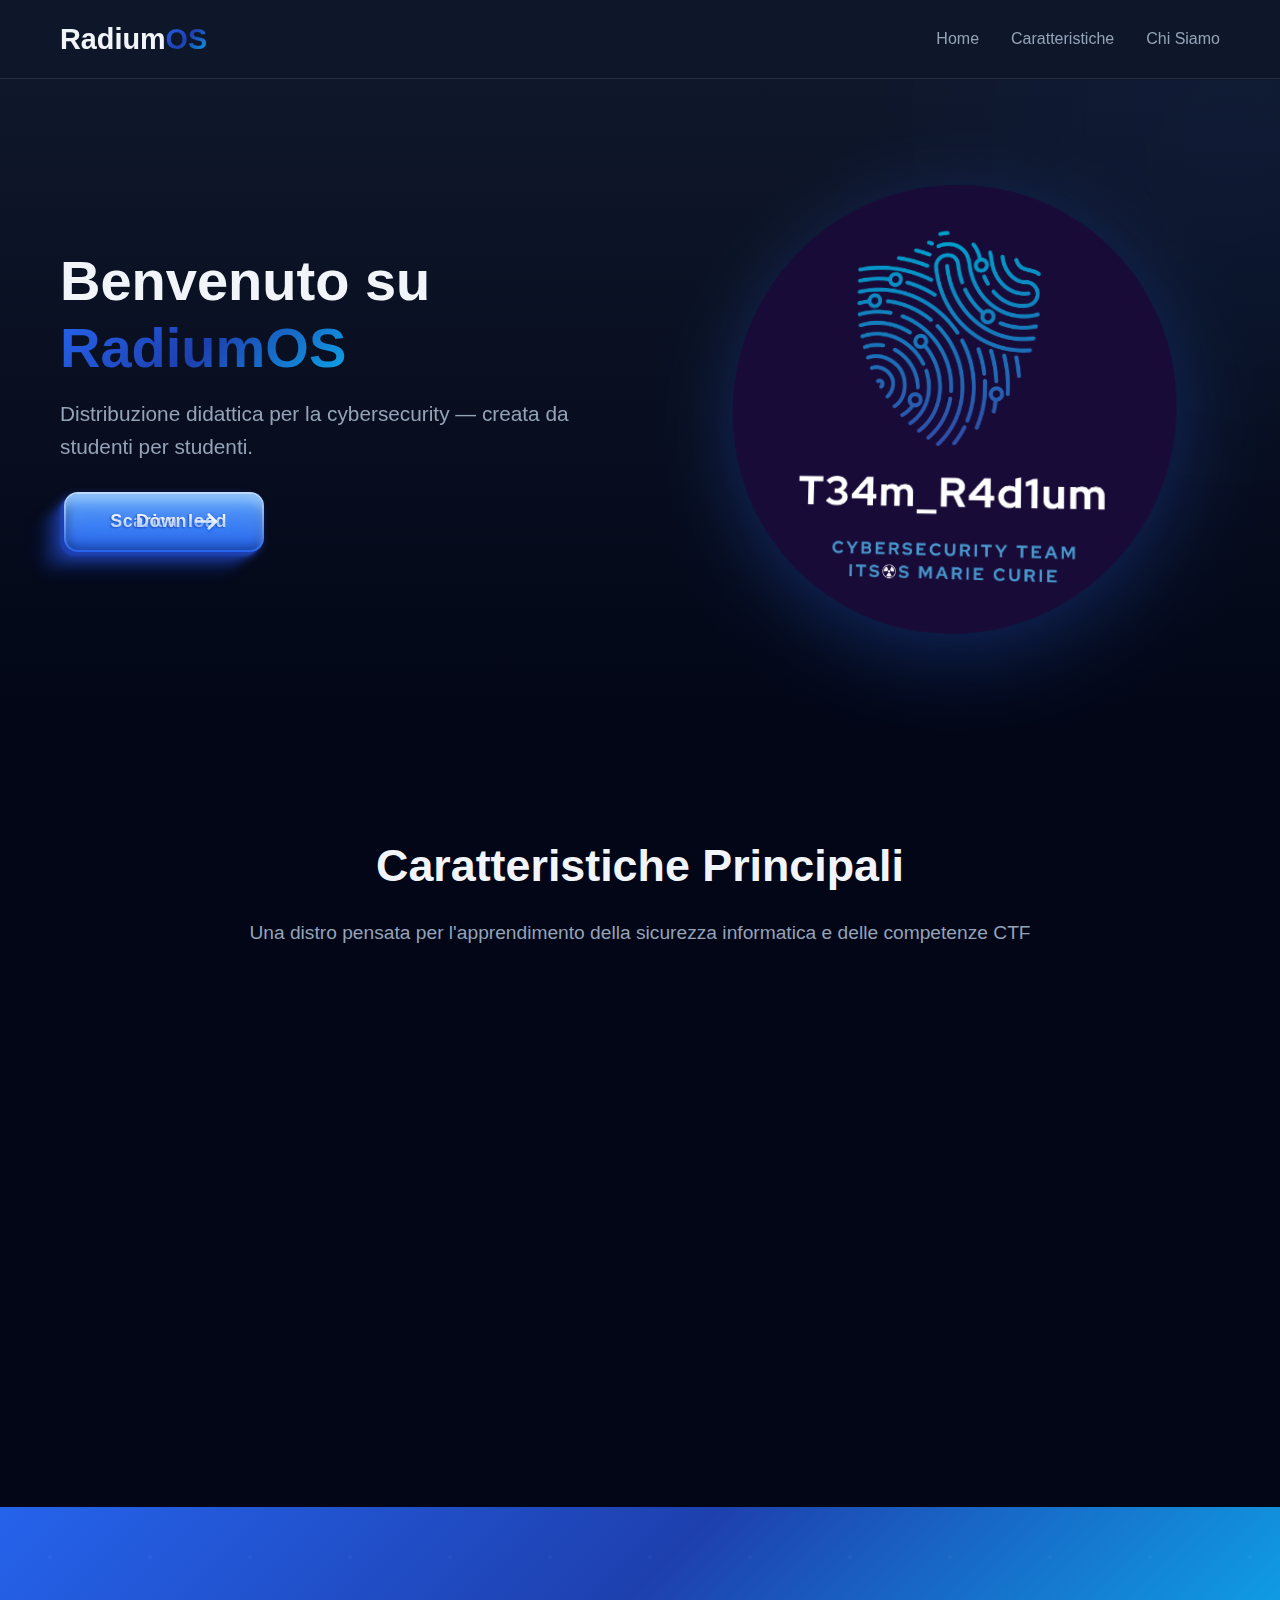
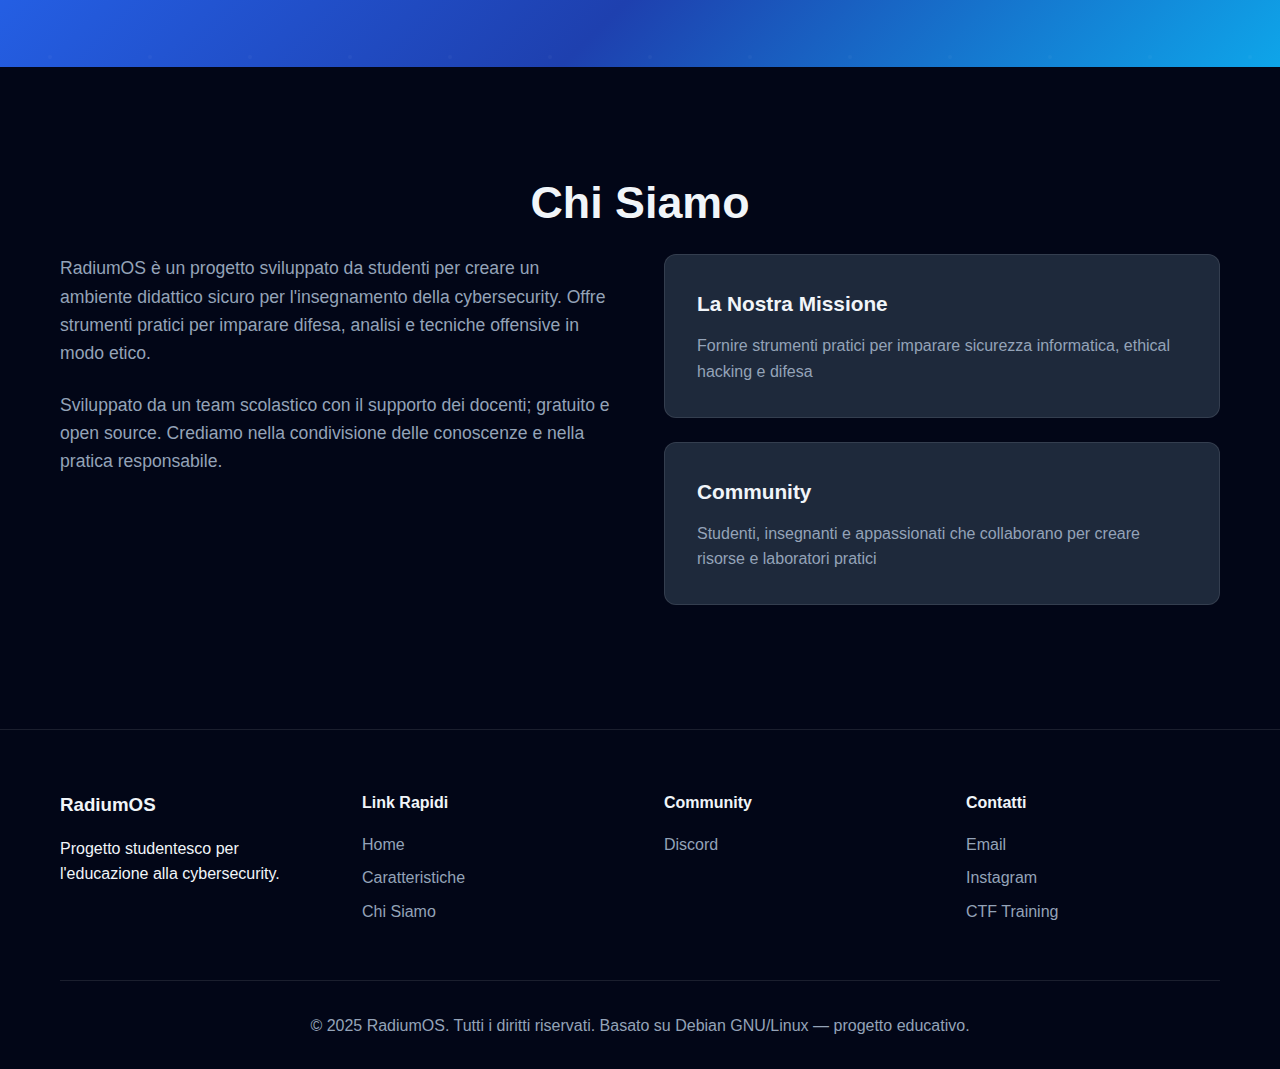
<file: index.html>
<!DOCTYPE html>
<html lang="it">
<head>
    <meta charset="UTF-8">
    <meta name="viewport" content="width=device-width, initial-scale=1.0">
    <title>RadiumOS - Sistema Operativo Basato su Debian</title>
    <link rel="stylesheet" href="style.css">
</head>
<body>
    <!-- Navigation -->
    <nav class="navbar">
        <div class="container">
            <div class="logo">
                <h1>Radium<span>OS</span></h1>
            </div>
            <ul class="nav-links">
                <li><a href="#home">Home</a></li>
                <li><a href="#features">Caratteristiche</a></li>               
                <li><a href="#about">Chi Siamo</a></li>
            </ul>
        </div>
    </nav>

    <!-- Hero Section -->
    <section id="home" class="hero">
        <div class="container">
            <div class="hero-content">
                <h1 class="hero-title">Benvenuto su <span class="gradient-text">RadiumOS</span></h1>
                <p class="hero-subtitle">Distribuzione didattica per la cybersecurity — creata da studenti per studenti.</p>
                <div class="hero-buttons">
                    <!-- From Uiverse.io by chase2k25 --> 
                    <a href="coming-soon.html" style="text-decoration: none;">
                    <button class="button">
                      <div class="bg"></div>
                      <svg
                        class="splash"
                        width="342"
                        height="208"
                        viewBox="0 0 342 208"
                        fill="none"
                        xmlns="http://www.w3.org/2000/svg"
                      >
                        <path
                          d="M48.5 102.3C48.5 102.3 36.2 92.5 24.8 98.7C13.4 104.9 3 98.7 3 98.7"
                          stroke-width="3"
                          stroke-linecap="round"
                        ></path>
                        <path
                          d="M290.5 102.3C290.5 102.3 302.8 92.5 314.2 98.7C325.6 104.9 339 96.2 339 96.2"
                          stroke-width="3"
                          stroke-linecap="round"
                        ></path>
                        <path
                          d="M278.5 68.2C278.5 68.2 284.3 54.1 298.7 52.8C313.1 51.5 315.5 42.3 315.5 42.3"
                          stroke-opacity="0.4"
                          stroke-width="3"
                          stroke-linecap="round"
                        ></path>
                        <path
                          d="M278.5 141.7C278.5 141.7 284.3 155.8 298.7 157.1C313.1 158.4 315.5 167.6 315.5 167.6"
                          stroke-opacity="0.4"
                          stroke-width="3"
                          stroke-linecap="round"
                        ></path>
                        <path
                          d="M225.3 60.8C225.3 60.8 221.5 45.2 231.2 35.6C240.9 26 239.8 19.5 239.8 19.5"
                          stroke-width="3"
                          stroke-linecap="round"
                        ></path>
                        <path
                          d="M225.3 153.2C225.3 153.2 221.5 168.8 231.2 178.4C240.9 188 239.8 194.5 239.8 194.5"
                          stroke-width="3"
                          stroke-linecap="round"
                        ></path>
                      </svg>

                      <div class="wrap">
                        <svg
                          class="path"
                          width="221"
                          height="42"
                          viewBox="0 0 221 42"
                          fill="none"
                          xmlns="http://www.w3.org/2000/svg"
                        >
                          <path
                            d="M182.674 2H203C211.837 2 219 9.16344 219 18V24C219 32.8366 211.837 40 203 40H18C9.16345 40 2 32.8366 2 24V18C2 9.16344 9.16344 2 18 2H47.8855"
                            stroke-width="3"
                            stroke-linecap="round"
                          ></path>
                        </svg>

                        <div class="outline"></div>
                        <div class="content">
                          <span class="char state-1">
                            <span style="--i: 1" data-label="S">S</span>
                            <span style="--i: 2" data-label="c">c</span>
                            <span style="--i: 3" data-label="a">a</span>
                            <span style="--i: 4" data-label="r">r</span>
                            <span style="--i: 5" data-label="i">i</span>
                            <span style="--i: 6" data-label="c">c</span>
                            <span style="--i: 7" data-label="a">a</span>
                          </span>

                          <div class="icon">
                            <div></div>
                          </div>

                          <span class="char state-2">
                            <span style="--i: 1" data-label="D">D</span>
                            <span style="--i: 2" data-label="o">o</span>
                            <span style="--i: 3" data-label="w">w</span>
                            <span style="--i: 4" data-label="n">n</span>
                            <span style="--i: 5" data-label="l">l</span>
                            <span style="--i: 6" data-label="o">o</span>
                            <span style="--i: 7" data-label="a">a</span>
                            <span style="--i: 8" data-label="d">d</span>
                          </span>
                        </div>
                      </div>
                    </button>
                    </a>
                </div>
            </div> 
            <div class="hero-image">
                <div class="logo-mockup">
                    <img src="t34m_r4d1um Logo.png" alt="Team Radium Logo" class="animated-logo">
                </div>
            </div>
        </div>
    </section>

    <!-- Features Section -->
    <section id="features" class="features">
        <div class="container">
            <h2 class="section-title">Caratteristiche Principali</h2>
            <p class="section-subtitle">Una distro pensata per l'apprendimento della sicurezza informatica e delle competenze CTF</p>
            
            <div class="features-grid">
                <div class="feature-card">
                    <h3>Prestazioni Elevate</h3>
                    <p>Ottimizzato per laboratori e macchine virtuali, con basso overhead per esercitazioni pratiche</p>
                </div>
                
                <div class="feature-card">
                    <h3>Sicurezza Avanzata</h3>
                    <p>Toolkit preinstallato per esercizi di sicurezza, CTF e analisi forense in ambiente controllato</p>
                </div>
                
                <div class="feature-card">
                    <h3>Design Moderno</h3>
                    <p>Interfaccia pensata per l'apprendimento e la produttività durante le esercitazioni</p>
                </div>
                
                <div class="feature-card">
                    <h3>Compatibilità</h3>
                    <p>Compatibilità con strumenti di sicurezza, repository Debian e ambienti virtuali</p>
                </div>
                
                <div class="feature-card">
                    <h3>Leggero e Veloce</h3>
                    <p>Esegue agevolmente su hardware datato e in macchine virtuali per esercitazioni</p>
                </div>
                
                <div class="feature-card">
                    <h3>Open Source</h3>
                    <p>Progetto open source sviluppato da studenti, insegnanti e contributori esterni</p>
                </div>
            </div>
        </div>
    </section>

    <!-- Stats Section -->
    <section class="stats">

    </section>



    <!-- About Section -->
    <section id="about" class="about">
        <div class="container">
            <h2 class="section-title">Chi Siamo</h2>
            <div class="about-content">
                <div class="about-text">
                    <p>RadiumOS è un progetto sviluppato da studenti per creare un ambiente didattico sicuro per l'insegnamento della cybersecurity. Offre strumenti pratici per imparare difesa, analisi e tecniche offensive in modo etico.</p>
                    <p>Sviluppato da un team scolastico con il supporto dei docenti; gratuito e open source. Crediamo nella condivisione delle conoscenze e nella pratica responsabile.</p>
                </div>
                <div class="about-features">
                    <div class="about-item">
                        <h4> La Nostra Missione</h4>
                        <p>Fornire strumenti pratici per imparare sicurezza informatica, ethical hacking e difesa</p>
                    </div>
                    <div class="about-item">
                        <h4>Community</h4>
                        <p>Studenti, insegnanti e appassionati che collaborano per creare risorse e laboratori pratici</p>
                    </div>
                </div>
            </div>
        </div>
    </section>

    <!-- Footer -->
    <footer class="footer">
        <div class="container">
            <div class="footer-content">
                <div class="footer-section">
                    <h3>RadiumOS</h3>
                    <p>Progetto studentesco per l'educazione alla cybersecurity.</p>
                </div>
                <div class="footer-section">
                    <h4>Link Rapidi</h4>
                    <ul>
                        <li><a href="#home">Home</a></li>
                        <li><a href="#features">Caratteristiche</a></li>
                        <li><a href="#about">Chi Siamo</a></li>
                    </ul>
                </div>
                <div class="footer-section">
                    <h4>Community</h4>
                    <ul>
                        <li><a href="https://discord.gg/pbHTNPEZVR">Discord</a></li>
                    </ul>
                </div>
                <div class="footer-section">
                    <h4>Contatti</h4>
                    <ul>
                        <li><a href="#">Email</a></li>
                        <li><a href="https://www.instagram.com/t34m_r4d1um/">Instagram</a></li>
                        <li><a href="https://ctf-training.profsamy.it/login?next=%2Fusers%3F">CTF Training</a></li>
                    </ul>
                </div>
            </div>
            <div class="footer-bottom">
                <p>&copy; 2025 RadiumOS. Tutti i diritti riservati. Basato su Debian GNU/Linux — progetto educativo.</p>
            </div>
        </div>
    </footer>

    <script src="script.js"></script>
</body>
</html>
</file>
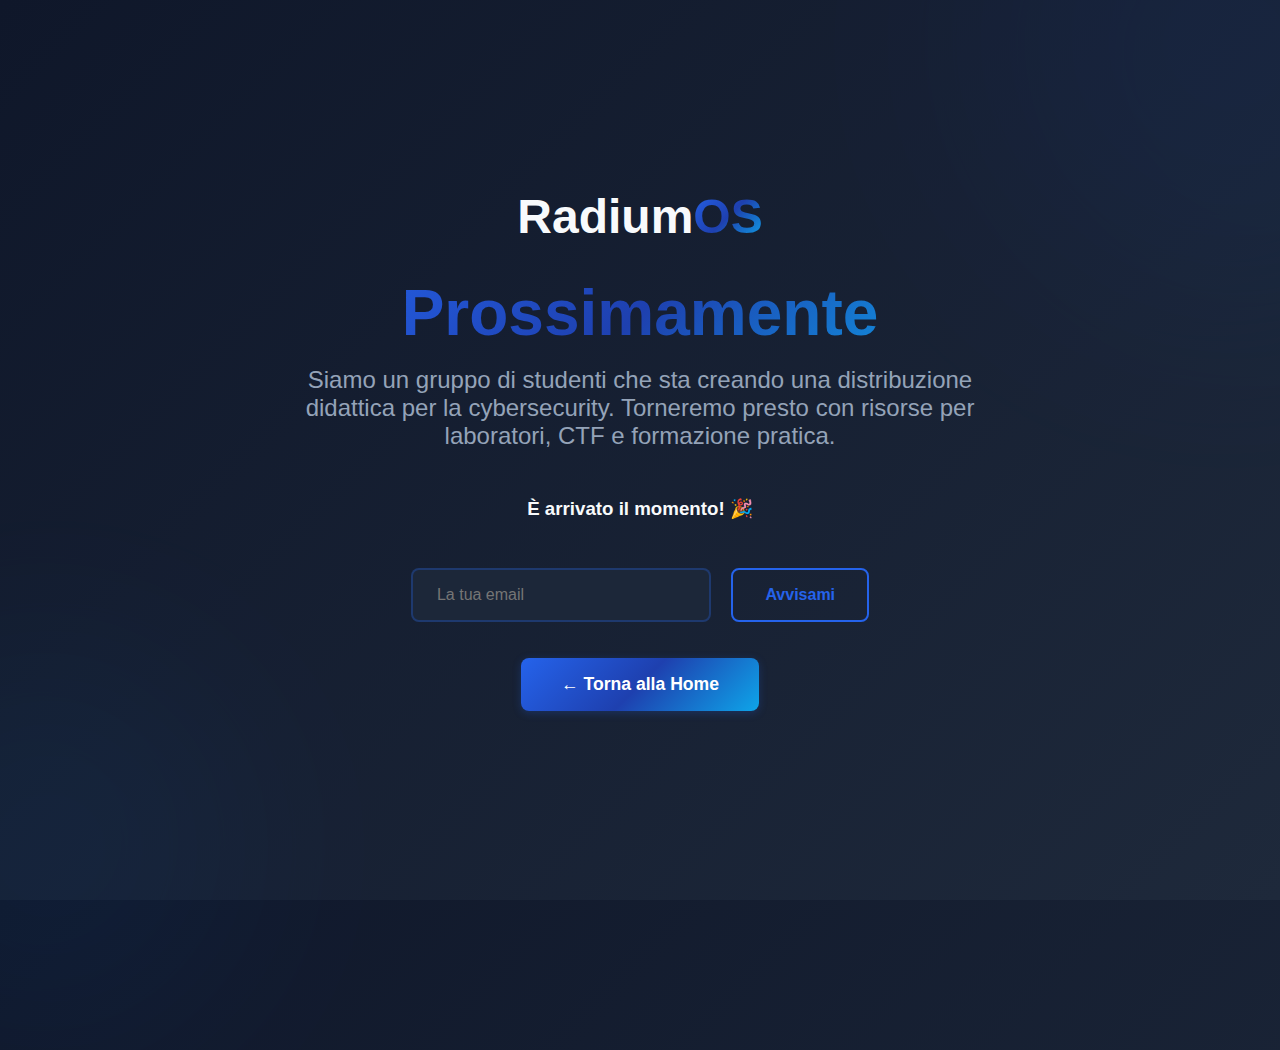
<file: coming-soon.html>
<!DOCTYPE html>
<html lang="it">
<head>
    <meta charset="UTF-8">
    <meta name="viewport" content="width=device-width, initial-scale=1.0">
    <title>Coming Soon - RadiumOS</title>
    <style>
        * {
            margin: 0;
            padding: 0;
            box-sizing: border-box;
        }

        body {
            font-family: 'Segoe UI', Tahoma, Geneva, Verdana, sans-serif;
            background: linear-gradient(135deg, #0f172a 0%, #1e293b 100%);
            color: #f8fafc;
            height: 100vh;
            display: flex;
            align-items: center;
            justify-content: center;
            overflow: hidden;
            position: relative;
        }

        /* Effetti blur di sfondo - come homepage */
        body::before {
            content: '';
            position: absolute;
            width: 500px;
            height: 500px;
            background: linear-gradient(135deg, #2563eb 0%, #1e40af 50%, #0ea5e9 100%);
            border-radius: 50%;
            filter: blur(120px);
            opacity: 0.08;
            top: -200px;
            right: -200px;
            z-index: 1;
        }

        body::after {
            content: '';
            position: absolute;
            width: 400px;
            height: 400px;
            background: linear-gradient(135deg, #0ea5e9 0%, #2563eb 100%);
            border-radius: 50%;
            filter: blur(100px);
            opacity: 0.06;
            bottom: -150px;
            left: -150px;
            z-index: 1;
        }

        /* Particelle animate di sfondo */
        .particles {
            position: absolute;
            width: 100%;
            height: 100%;
            overflow: hidden;
            z-index: 2;
        }

        .particle {
            position: absolute;
            width: 6px;
            height: 6px;
            background: rgba(37, 99, 235, 0.7);
            border-radius: 50%;
            bottom: -10px;
            animation: floatUp 15s infinite ease-in-out;
        }

        .particle:nth-child(1) { left: 10%; animation-delay: 0s; width: 4px; height: 4px; }
        .particle:nth-child(2) { left: 20%; animation-delay: 2s; background: rgba(30, 64, 175, 0.7); width: 5px; height: 5px; }
        .particle:nth-child(3) { left: 35%; animation-delay: 4s; background: rgba(14, 165, 233, 0.7); width: 7px; height: 7px; }
        .particle:nth-child(4) { left: 50%; animation-delay: 6s; width: 4px; height: 4px; }
        .particle:nth-child(5) { left: 65%; animation-delay: 8s; background: rgba(30, 64, 175, 0.7); width: 6px; height: 6px; }
        .particle:nth-child(6) { left: 75%; animation-delay: 3s; background: rgba(14, 165, 233, 0.6); width: 5px; height: 5px; }
        .particle:nth-child(7) { left: 85%; animation-delay: 5s; background: rgba(37, 99, 235, 0.6); width: 4px; height: 4px; }
        .particle:nth-child(8) { left: 15%; animation-delay: 7s; background: rgba(30, 64, 175, 0.6); width: 6px; height: 6px; }
        .particle:nth-child(9) { left: 45%; animation-delay: 1s; background: rgba(14, 165, 233, 0.7); width: 5px; height: 5px; }
        .particle:nth-child(10) { left: 90%; animation-delay: 9s; background: rgba(37, 99, 235, 0.6); width: 4px; height: 4px; }

        @keyframes floatUp {
            0% {
                transform: translateY(0) scale(0.8);
                opacity: 0;
            }
            10% {
                opacity: 1;
            }
            90% {
                opacity: 1;
            }
            100% {
                transform: translateY(-100vh) scale(1.2);
                opacity: 0;
            }
        }

        .container {
            text-align: center;
            z-index: 10;
            max-width: 800px;
            padding: 2rem;
            position: relative;
        }

        .logo {
            display: flex;
            align-items: center;
            justify-content: center;
            gap: 1rem;
            margin-bottom: 2rem;
        }

        .logo img {
            height: 80px;
            width: auto;
            object-fit: contain;
            animation: pulse 2s infinite;
        }

        .logo h1 {
            font-size: 3rem;
            font-weight: 800;
        }

        .logo span {
            background: linear-gradient(135deg, #2563eb 0%, #1e40af 50%, #0ea5e9 100%);
            -webkit-background-clip: text;
            -webkit-text-fill-color: transparent;
            background-clip: text;
        }

        h2 {
            font-size: 4rem;
            font-weight: 800;
            margin-bottom: 1rem;
            background: linear-gradient(135deg, #2563eb 0%, #1e40af 50%, #0ea5e9 100%);
            -webkit-background-clip: text;
            -webkit-text-fill-color: transparent;
            background-clip: text;
            animation: fadeInUp 0.8s ease-out;
        }

        p {
            font-size: 1.5rem;
            color: #94a3b8;
            margin-bottom: 3rem;
            animation: fadeInUp 0.8s ease-out 0.2s backwards;
        }

        .countdown {
            display: flex;
            justify-content: center;
            gap: 2rem;
            margin-bottom: 3rem;
            animation: fadeInUp 0.8s ease-out 0.4s backwards;
        }

        .countdown-item {
            background: rgba(30, 41, 59, 0.8);
            padding: 1.5rem 2rem;
            border-radius: 12px;
            border: 1px solid rgba(37, 99, 235, 0.3);
            backdrop-filter: blur(10px);
            min-width: 100px;
        }

        .countdown-number {
            font-size: 3rem;
            font-weight: 800;
            background: linear-gradient(135deg, #2563eb 0%, #0ea5e9 100%);
            -webkit-background-clip: text;
            -webkit-text-fill-color: transparent;
            background-clip: text;
            display: block;
        }

        .countdown-label {
            font-size: 0.9rem;
            color: #94a3b8;
            text-transform: uppercase;
            letter-spacing: 1px;
        }

        .back-btn {
            display: inline-block;
            padding: 1rem 2.5rem;
            background: linear-gradient(135deg, #2563eb 0%, #1e40af 50%, #0ea5e9 100%);
            color: white;
            text-decoration: none;
            border-radius: 8px;
            font-weight: 600;
            font-size: 1.1rem;
            transition: all 0.3s;
            box-shadow: 0 2px 8px rgba(37, 99, 235, 0.25);
            animation: fadeInUp 0.8s ease-out 0.6s backwards;
        }

        .back-btn:hover {
            transform: translateY(-3px);
            box-shadow: 0 4px 12px rgba(37, 99, 235, 0.4);
        }

        .notify-form {
            margin-top: 2rem;
            animation: fadeInUp 0.8s ease-out 0.8s backwards;
        }

        .notify-input {
            padding: 1rem 1.5rem;
            font-size: 1rem;
            border: 2px solid rgba(37, 99, 235, 0.3);
            background: rgba(30, 41, 59, 0.8);
            color: #f8fafc;
            border-radius: 8px;
            width: 300px;
            margin-right: 1rem;
            transition: all 0.3s;
        }

        .notify-input:focus {
            outline: none;
            border-color: #2563eb;
            box-shadow: 0 0 0 3px rgba(37, 99, 235, 0.1);
        }

        .notify-btn {
            padding: 1rem 2rem;
            background: transparent;
            color: #2563eb;
            border: 2px solid #2563eb;
            border-radius: 8px;
            font-weight: 600;
            font-size: 1rem;
            cursor: pointer;
            transition: all 0.3s;
        }

        .notify-btn:hover {
            background: #2563eb;
            color: white;
            transform: translateY(-2px);
        }

        @keyframes fadeInUp {
            from {
                opacity: 0;
                transform: translateY(30px);
            }
            to {
                opacity: 1;
                transform: translateY(0);
            }
        }

        @keyframes pulse {
            0%, 100% {
                transform: scale(1);
            }
            50% {
                transform: scale(1.05);
            }
        }

        @media (max-width: 768px) {
            h2 {
                font-size: 2.5rem;
            }

            p {
                font-size: 1.2rem;
            }

            .countdown {
                flex-wrap: wrap;
                gap: 1rem;
            }

            .countdown-item {
                min-width: 80px;
                padding: 1rem;
            }

            .countdown-number {
                font-size: 2rem;
            }

            .logo h1 {
                font-size: 2rem;
            }

            .logo img {
                height: 60px;
            }

            .notify-input {
                width: 100%;
                margin-right: 0;
                margin-bottom: 1rem;
            }

            .notify-form {
                display: flex;
                flex-direction: column;
                align-items: center;
            }
        }
    </style>
</head>
<body>
    <div class="particles">
        <div class="particle"></div>
        <div class="particle"></div>
        <div class="particle"></div>
        <div class="particle"></div>
        <div class="particle"></div>
        <div class="particle"></div>
        <div class="particle"></div>
        <div class="particle"></div>
        <div class="particle"></div>
        <div class="particle"></div>
    </div>

    <div class="container">
        <div class="logo">
            <h1>Radium<span>OS</span></h1>
        </div>

    <h2>Prossimamente</h2>
    <p>Siamo un gruppo di studenti che sta creando una distribuzione didattica per la cybersecurity. Torneremo presto con risorse per laboratori, CTF e formazione pratica.</p>

        <div class="countdown">
            <div class="countdown-item">
                <span class="countdown-number" id="days">00</span>
                <span class="countdown-label">Giorni</span>
            </div>
            <div class="countdown-item">
                <span class="countdown-number" id="hours">00</span>
                <span class="countdown-label">Ore</span>
            </div>
            <div class="countdown-item">
                <span class="countdown-number" id="minutes">00</span>
                <span class="countdown-label">Minuti</span>
            </div>
            <div class="countdown-item">
                <span class="countdown-number" id="seconds">00</span>
                <span class="countdown-label">Secondi</span>
            </div>
        </div>

        <div class="notify-form">
            <input type="email" class="notify-input" placeholder="La tua email">
            <button class="notify-btn">Avvisami</button>
        </div>

        <br><br>
        <a href="index.html" class="back-btn">← Torna alla Home</a>
    </div>

    <script>
        // Countdown timer - Data di lancio: 8 Giugno 2026
        const launchDate = new Date('2026-06-08T23:59:59').getTime();

        function updateCountdown() {
            const now = new Date().getTime();
            const distance = launchDate - now;

            const days = Math.floor(distance / (1000 * 60 * 60 * 24));
            const hours = Math.floor((distance % (1000 * 60 * 60 * 24)) / (1000 * 60 * 60));
            const minutes = Math.floor((distance % (1000 * 60 * 60)) / (1000 * 60));
            const seconds = Math.floor((distance % (1000 * 60)) / 1000);

            document.getElementById('days').textContent = String(days).padStart(2, '0');
            document.getElementById('hours').textContent = String(hours).padStart(2, '0');
            document.getElementById('minutes').textContent = String(minutes).padStart(2, '0');
            document.getElementById('seconds').textContent = String(seconds).padStart(2, '0');

            if (distance < 0) {
                clearInterval(countdownInterval);
                document.querySelector('.countdown').innerHTML = '<h3>È arrivato il momento! 🎉</h3>';
            }
        }

        const countdownInterval = setInterval(updateCountdown, 1000);
        updateCountdown();

        // Gestione form notifiche
        document.querySelector('.notify-btn').addEventListener('click', function() {
            const email = document.querySelector('.notify-input').value;
            if (email && email.includes('@')) {
                alert('Grazie! Ti avviseremo quando saremo pronti!');
                document.querySelector('.notify-input').value = '';
            } else {
                alert('Per favore inserisci un indirizzo email valido.');
            }
        });
    </script>
</body>
</html>
</file>
<file: style.css>
/* Reset e Base Styles */
* {
    margin: 0;
    padding: 0;
    box-sizing: border-box;
}
body, html {
    user-select: none;
}
:root {
    --primary-color: #2563eb;
    --secondary-color: #1e40af;
    --accent-color: #0ea5e9;
    --dark-bg: #0f172a;
    --darker-bg: #020617;
    --light-text: #f1f5f9;
    --gray-text: #94a3b8;
    --card-bg: #1e293b;
    --gradient: linear-gradient(135deg, #2563eb 0%, #1e40af 50%, #0ea5e9 100%);
}

body {
    font-family: 'Segoe UI', Tahoma, Geneva, Verdana, sans-serif;
    background-color: var(--dark-bg);
    color: var(--light-text);
    line-height: 1.6;
    overflow-x: hidden;
}

.container {
    max-width: 1200px;
    margin: 0 auto;
    padding: 0 20px;
}

/* Navigation */
.navbar {
    background-color: rgba(15, 23, 42, 0.95);
    backdrop-filter: blur(10px);
    position: fixed;
    width: 100%;
    top: 0;
    z-index: 1000;
    border-bottom: 1px solid rgba(255, 255, 255, 0.1);
}

.navbar .container {
    display: flex;
    justify-content: space-between;
    align-items: center;
    padding: 1rem 20px;
}

.logo h1 {
    font-size: 1.8rem;
    font-weight: 700;
    color: var(--light-text);
}

.logo span {
    background: var(--gradient);
    -webkit-background-clip: text;
    -webkit-text-fill-color: transparent;
    background-clip: text;
}

.nav-links {
    display: flex;
    list-style: none;
    gap: 2rem;
}

.nav-links a {
    color: var(--gray-text);
    text-decoration: none;
    font-weight: 500;
    transition: color 0.3s;
}

.nav-links a:hover {
    color: var(--primary-color);
}

/* Hero Section */
.hero {
    margin-top: 80px;
    padding: 100px 0;
    background: linear-gradient(180deg, var(--dark-bg) 0%, var(--darker-bg) 100%);
    position: relative;
    overflow: hidden;
}

.hero::before {
    content: '';
    position: absolute;
    width: 500px;
    height: 500px;
    background: var(--gradient);
    border-radius: 50%;
    filter: blur(120px);
    opacity: 0.08;
    top: -200px;
    right: -200px;
}

.hero .container {
    display: grid;
    grid-template-columns: 1fr 1fr;
    gap: 4rem;
    align-items: center;
    position: relative;
    z-index: 1;
}

.hero-content {
    animation: fadeInUp 0.8s ease-out;
}

.hero-title {
    font-size: 3.5rem;
    font-weight: 800;
    margin-bottom: 1rem;
    line-height: 1.2;
}

.gradient-text {
    background: var(--gradient);
    -webkit-background-clip: text;
    -webkit-text-fill-color: transparent;
    background-clip: text;
}

.hero-subtitle {
    font-size: 1.3rem;
    color: var(--gray-text);
    margin-bottom: 2rem;
}

.hero-buttons {
    display: flex;
    gap: 1rem;
}

.btn {
    padding: 0.9rem 2rem;
    border-radius: 8px;
    text-decoration: none;
    font-weight: 600;
    transition: all 0.3s;
    display: inline-block;
}

.btn-primary {
    background: var(--gradient);
    color: white;
    box-shadow: 0 2px 8px rgba(37, 99, 235, 0.25);
}

.btn-primary:hover {
    transform: translateY(-2px);
    box-shadow: 0 4px 12px rgba(37, 99, 235, 0.4);
}

.btn-secondary {
    background: transparent;
    color: var(--light-text);
    border: 2px solid var(--primary-color);
}

.btn-secondary:hover {
    background: var(--primary-color);
    transform: translateY(-2px);
}

/* Desktop Mockup */
.desktop-mockup {
    perspective: 1000px;
    animation: fadeInUp 0.8s ease-out 0.2s backwards;
}

.screen {
    background: var(--card-bg);
    border-radius: 12px;
    padding: 20px;
    box-shadow: 0 20px 60px rgba(0, 0, 0, 0.5);
    border: 1px solid rgba(255, 255, 255, 0.1);
    transform: rotateY(-10deg) rotateX(5deg);
    transition: transform 0.3s;
}

.screen:hover {
    transform: rotateY(0deg) rotateX(0deg);
}

.desktop-preview {
    width: 100%;
    height: 350px;
    background: linear-gradient(135deg, rgba(37, 99, 235, 0.15) 0%, rgba(14, 165, 233, 0.15) 100%);
    border-radius: 8px;
    position: relative;
    overflow: hidden;
}

.desktop-preview::before {
    content: '';
    position: absolute;
    width: 200%;
    height: 200%;
    background: linear-gradient(45deg, transparent 30%, rgba(255, 255, 255, 0.05) 50%, transparent 70%);
    animation: shimmer 3s infinite;
}

/* Logo Animato Hero */
.logo-mockup {
    perspective: 1000px;
    animation: fadeInUp 0.8s ease-out 0.2s backwards;
    display: flex;
    align-items: center;
    justify-content: center;
}

.animated-logo {
    max-width: 450px;
    width: 100%;
    height: auto;
    transform: rotateY(-10deg) rotateX(5deg);
    transition: transform 0.5s ease, filter 0.3s ease;
    filter: drop-shadow(0 20px 40px rgba(37, 99, 235, 0.3));
    animation: float 6s ease-in-out infinite;
}

.animated-logo:hover {
    transform: rotateY(0deg) rotateX(0deg) scale(1.05);
    filter: drop-shadow(0 25px 50px rgba(37, 99, 235, 0.5));
}

@keyframes float {
    0%, 100% {
        transform: rotateY(-10deg) rotateX(5deg) translateY(0px);
    }
    50% {
        transform: rotateY(-10deg) rotateX(5deg) translateY(-20px);
    }
}

/* Features Section */
.features {
    padding: 100px 0;
    background-color: var(--darker-bg);
}

.section-title {
    text-align: center;
    font-size: 2.8rem;
    margin-bottom: 1rem;
    font-weight: 800;
}

.section-subtitle {
    text-align: center;
    color: var(--gray-text);
    font-size: 1.2rem;
    margin-bottom: 4rem;
}

.features-grid {
    display: grid;
    grid-template-columns: repeat(auto-fit, minmax(300px, 1fr));
    gap: 2rem;
}

.feature-card {
    background: var(--card-bg);
    padding: 2rem;
    border-radius: 12px;
    border: 1px solid rgba(255, 255, 255, 0.1);
    transition: all 0.3s;
}

.feature-card:hover {
    transform: translateY(-5px);
    border-color: var(--primary-color);
    box-shadow: 0 8px 24px rgba(37, 99, 235, 0.2);
}

.feature-icon {
    font-size: 3rem;
    margin-bottom: 1rem;
}

.feature-card h3 {
    font-size: 1.5rem;
    margin-bottom: 0.8rem;
}

.feature-card p {
    color: var(--gray-text);
}

/* Stats Section */
.stats {
    padding: 80px 0;
    background: var(--gradient);
    position: relative;
}

.stats::before {
    content: '';
    position: absolute;
    top: 0;
    left: 0;
    right: 0;
    bottom: 0;
    background: url('data:image/svg+xml,<svg width="100" height="100" xmlns="http://www.w3.org/2000/svg"><circle cx="50" cy="50" r="2" fill="white" opacity="0.1"/></svg>');
    opacity: 0.3;
}

.stats-grid {
    display: grid;
    grid-template-columns: repeat(auto-fit, minmax(200px, 1fr));
    gap: 3rem;
    position: relative;
    z-index: 1;
}

.stat-item {
    text-align: center;
}

.stat-number {
    font-size: 3.5rem;
    font-weight: 800;
    color: white;
    margin-bottom: 0.5rem;
}

.stat-item p {
    color: rgba(255, 255, 255, 0.9);
    font-size: 1.1rem;
    font-weight: 500;
}

/* Download Section */
.download {
    padding: 100px 0;
    background-color: var(--dark-bg);
}

.download-cards {
    display: grid;
    grid-template-columns: repeat(auto-fit, minmax(280px, 1fr));
    gap: 2rem;
    margin-bottom: 4rem;
}

.download-card {
    background: var(--card-bg);
    padding: 2.5rem;
    border-radius: 12px;
    border: 1px solid rgba(255, 255, 255, 0.1);
    text-align: center;
    position: relative;
    transition: all 0.3s;
}

.download-card:hover {
    transform: translateY(-5px);
    border-color: var(--primary-color);
}

.download-card.featured {
    border: 2px solid var(--primary-color);
    box-shadow: 0 8px 32px rgba(37, 99, 235, 0.2);
}

.featured-badge {
    position: absolute;
    top: -15px;
    left: 50%;
    transform: translateX(-50%);
    background: var(--gradient);
    padding: 0.5rem 1.5rem;
    border-radius: 20px;
    font-weight: 600;
    font-size: 0.9rem;
}

.download-card h3 {
    font-size: 1.8rem;
    margin-bottom: 0.5rem;
}

.version {
    color: var(--gray-text);
    margin-bottom: 1.5rem;
}

.download-features {
    list-style: none;
    margin: 2rem 0;
    text-align: left;
}

.download-features li {
    padding: 0.6rem 0;
    color: var(--gray-text);
}

.btn-download {
    width: 100%;
    background: var(--primary-color);
    color: white;
    padding: 1rem;
    border-radius: 8px;
    text-decoration: none;
    font-weight: 600;
    display: block;
    transition: all 0.3s;
}

.btn-download:hover {
    background: var(--secondary-color);
    transform: translateY(-2px);
}

.system-requirements {
    background: var(--card-bg);
    padding: 2.5rem;
    border-radius: 12px;
    border: 1px solid rgba(255, 255, 255, 0.1);
}

.system-requirements h3 {
    text-align: center;
    font-size: 1.8rem;
    margin-bottom: 2rem;
}

.requirements-grid {
    display: grid;
    grid-template-columns: repeat(auto-fit, minmax(250px, 1fr));
    gap: 1.5rem;
}

.requirement {
    padding: 1rem;
    background: var(--dark-bg);
    border-radius: 8px;
    color: var(--gray-text);
}

.requirement strong {
    color: var(--light-text);
    display: block;
    margin-bottom: 0.3rem;
}

/* About Section */
.about {
    padding: 100px 0;
    background-color: var(--darker-bg);
}

.about-content {
    display: grid;
    grid-template-columns: 1fr 1fr;
    gap: 3rem;
    align-items: start;
}

.about-text p {
    color: var(--gray-text);
    font-size: 1.1rem;
    margin-bottom: 1.5rem;
}

.about-item {
    background: var(--card-bg);
    padding: 2rem;
    border-radius: 12px;
    border: 1px solid rgba(255, 255, 255, 0.1);
    margin-bottom: 1.5rem;
}

.about-item h4 {
    font-size: 1.3rem;
    margin-bottom: 0.8rem;
}

.about-item p {
    color: var(--gray-text);
}

/* Footer */
.footer {
    background-color: var(--darker-bg);
    padding: 60px 0 30px;
    border-top: 1px solid rgba(255, 255, 255, 0.1);
}

.footer-content {
    display: grid;
    grid-template-columns: repeat(auto-fit, minmax(200px, 1fr));
    gap: 3rem;
    margin-bottom: 3rem;
}

.footer-section h3,
.footer-section h4 {
    margin-bottom: 1rem;
}

.footer-section ul {
    list-style: none;
}

.footer-section ul li {
    margin-bottom: 0.5rem;
}

.footer-section a {
    color: var(--gray-text);
    text-decoration: none;
    transition: color 0.3s;
}

.footer-section a:hover {
    color: var(--primary-color);
}

.footer-bottom {
    text-align: center;
    padding-top: 2rem;
    border-top: 1px solid rgba(255, 255, 255, 0.1);
    color: var(--gray-text);
}

/* Animations */
@keyframes fadeInUp {
    from {
        opacity: 0;
        transform: translateY(30px);
    }
    to {
        opacity: 1;
        transform: translateY(0);
    }
}

@keyframes shimmer {
    0% {
        transform: translateX(-100%) translateY(-100%);
    }
    100% {
        transform: translateX(100%) translateY(100%);
    }
}

/* Responsive Design */
@media (max-width: 968px) {
    .hero .container {
        grid-template-columns: 1fr;
        text-align: center;
    }
    
    .hero-buttons {
        justify-content: center;
    }
    
    .hero-title {
        font-size: 2.5rem;
    }
    
    .nav-links {
        display: none;
    }
    
    .about-content {
        grid-template-columns: 1fr;
    }
    
    .screen {
        transform: none;
    }
    
    .animated-logo {
        max-width: 350px;
        transform: none;
        animation: float 6s ease-in-out infinite;
    }
    
    .animated-logo:hover {
        transform: scale(1.05);
    }
}

@media (max-width: 640px) {
    .hero-title {
        font-size: 2rem;
    }
    
    .hero-subtitle {
        font-size: 1rem;
    }
    
    .section-title {
        font-size: 2rem;
    }
    
    .features-grid,
    .download-cards {
        grid-template-columns: 1fr;
    }
    
    .hero-buttons {
        flex-direction: column;
        width: 100%;
    }
    
    .btn {
        width: 100%;
        text-align: center;
    }
    
    .button {
        width: 100%;
        max-width: 280px;
        margin: 0 auto;
    }
    
    .animated-logo {
        max-width: 250px;
    }
}


/* Button Component */
.button {
  --white: #f1f5f9;
  --blue-100: #bfdbfe;
  --blue-200: #93c5fd;
  --blue-300: #60a5fa;
  --blue-400: #2563eb;
  --blue-500: #1e40af;
  --radius: 14px;

  border-radius: var(--radius);
  outline: none;
  cursor: pointer;
  font-size: 18px;
  font-family: 'Segoe UI', Tahoma, Geneva, Verdana, sans-serif;
  background: transparent;
  letter-spacing: 0.5px;
  border: 0;
  position: relative;
  width: 200px;
  height: 60px;
  transform: rotate(0deg) skewX(0deg);
  transition: all 0.3s ease;
}

.bg {
  position: absolute;
  inset: 0;
  border-radius: inherit;
  filter: blur(1px);
}
.bg::before,
.bg::after {
  content: "";
  position: absolute;
  inset: 0;
  border-radius: calc(var(--radius) * 1.1);
  background: var(--blue-500);
}
.bg::before {
  filter: blur(4px);
  transition: all 0.3s ease;
  box-shadow:
    -5px 4px 0 0 rgb(30 64 175 / 35%),
    -10px 8px 0 0 rgb(30 64 175 / 25%),
    -15px 12px 3px 0 rgb(30 64 175 / 20%),
    -20px 16px 6px 0 rgb(30 64 175 / 12%),
    -25px 20px 10px 0 rgb(30 64 175 / 8%);
}

.wrap {
  border-radius: inherit;
  overflow: hidden;
  height: 100%;
  transform: translate(4px, -4px);
  padding: 2px;
  background: linear-gradient(
    to bottom,
    var(--blue-100) 0%,
    var(--blue-400) 100%
  );
  position: relative;
  transition: all 0.3s ease;
}

.outline {
  position: absolute;
  overflow: hidden;
  inset: 0;
  opacity: 0;
  outline: none;
  border-radius: inherit;
  transition: all 0.4s ease;
}
.outline::before {
  content: "";
  position: absolute;
  inset: 2px;
  width: 120px;
  height: 300px;
  margin: auto;
  background: linear-gradient(
    to right,
    transparent 0%,
    white 50%,
    transparent 100%
  );
  animation: spin 3s linear infinite;
  animation-play-state: paused;
}

.content {
  pointer-events: none;
  display: flex;
  align-items: center;
  justify-content: center;
  z-index: 1;
  position: relative;
  height: 100%;
  gap: 16px;
  border-radius: calc(var(--radius) * 0.85);
  font-weight: 600;
  transition: all 0.3s ease;
  background: linear-gradient(
    to bottom,
    var(--blue-300) 0%,
    var(--blue-400) 100%
  );
  box-shadow:
    inset -2px 12px 11px -5px var(--blue-200),
    inset 1px -3px 11px 0px rgb(0 0 0 / 35%);
}
.content::before {
  content: "";
  inset: 0;
  position: absolute;
  z-index: 10;
  width: 80%;
  top: 45%;
  bottom: 35%;
  opacity: 0.7;
  margin: auto;
  background: linear-gradient(to bottom, transparent, var(--blue-400));
  filter: brightness(1.3) blur(5px);
}

.char {
  transition: all 0.3s ease;
  display: flex;
  align-items: center;
  justify-content: center;
}
.char span {
  display: block;
  color: transparent;
  position: relative;
}
.char span:nth-child(5) {
  margin-left: 1px;
}
.char.state-1 span:nth-child(5) {
  margin-right: -1px;
}
.char.state-1 span {
  animation: charAppear 1.2s ease backwards calc(var(--i) * 0.03s);
}
.char.state-1 span::before,
.char span::after {
  content: attr(data-label);
  position: absolute;
  color: var(--white);
  text-shadow: -1px 1px 2px var(--blue-500);
  left: 0;
}
.char span::before {
  opacity: 0;
  transform: translateY(-100%);
}
.char.state-2 {
  position: absolute;
  left: 70px;
}
.char.state-2 span::after {
  opacity: 1;
}

.icon {
  animation: resetArrow 0.8s cubic-bezier(0.7, -0.5, 0.3, 1.2) forwards;
  z-index: 10;
}
.icon div,
.icon div::before,
.icon div::after {
  height: 3px;
  border-radius: 1px;
  background-color: var(--white);
}
.icon div::before,
.icon div::after {
  content: "";
  position: absolute;
  right: 0;
  transform-origin: center right;
  width: 14px;
  border-radius: 15px;
  transition: all 0.3s ease;
}
.icon div {
  position: relative;
  width: 24px;
  box-shadow: -2px 2px 5px var(--blue-400);
  transform: scale(0.9);
  background: linear-gradient(to bottom, var(--white), var(--blue-100));
  animation: swingArrow 1s ease-in-out infinite;
  animation-play-state: paused;
}
.icon div::before {
  transform: rotate(44deg);
  top: 1px;
  box-shadow: 1px -2px 3px -1px var(--blue-400);
  animation: rotateArrowLine 1s linear infinite;
  animation-play-state: paused;
}
.icon div::after {
  bottom: 1px;
  transform: rotate(316deg);
  box-shadow: -2px 2px 3px 0 var(--blue-400);
  background: linear-gradient(200deg, var(--white), var(--blue-100));
  animation: rotateArrowLine2 1s linear infinite;
  animation-play-state: paused;
}

.path {
  position: absolute;
  z-index: 12;
  bottom: 0;
  left: 0;
  right: 0;
  stroke-dasharray: 150 480;
  stroke-dashoffset: 150;
  pointer-events: none;
}

.splash {
  position: absolute;
  top: 0;
  left: 0;
  pointer-events: none;
  stroke-dasharray: 60 60;
  stroke-dashoffset: 60;
  transform: translate(-15%, -33%);
  stroke: var(--blue-300);
}

/* STATES and ANIMATIONS remain the same as original */
.button:hover .words {
  opacity: 1;
}
.button:hover .words span {
  animation-play-state: running;
}

.button:hover .char.state-1 span::before {
  animation: charAppear 0.7s ease calc(var(--i) * 0.03s);
}

.button:hover .char.state-1 span::after {
  opacity: 1;
  animation: charDisappear 0.7s ease calc(var(--i) * 0.03s);
}

.button:hover .wrap {
  transform: translate(6px, -6px);
}

.button:hover .outline {
  opacity: 1;
}

.button:hover .outline::before,
.button:hover .icon div::before,
.button:hover .icon div::after,
.button:hover .icon div {
  animation-play-state: running;
}

.button:active .bg::before {
  filter: blur(4px);
  opacity: 0.75;
  box-shadow:
    -5px 4px 0 0 rgb(30 64 175 / 35%),
    -10px 8px 0 0 rgb(30 64 175 / 20%),
    -15px 12px 3px 0 rgb(30 64 175 / 12%);
}
.button:active .content {
  box-shadow:
    inset -1px 12px 8px -5px rgba(0, 71, 137, 0.4),
    inset 0px -3px 8px 0px var(--blue-200);
}

.button:active .words,
.button:active .outline {
  opacity: 0;
}

.button:active .wrap {
  transform: translate(2px, -2px);
}

.button:active .splash {
  animation: splash 0.8s cubic-bezier(0.3, 0, 0, 1) forwards 0.05s;
}

.button:focus .path {
  animation: path 1.6s ease forwards 0.2s;
}

.button:focus .icon {
  animation: arrow 1s cubic-bezier(0.7, -0.5, 0.3, 1.5) forwards;
}

.char.state-2 span::after,
.button:focus .char.state-1 span {
  animation: charDisappear 0.5s ease forwards calc(var(--i) * 0.03s);
}

.button:focus .char.state-2 span::after {
  animation: charAppear 1s ease backwards calc(var(--i) * 0.03s);
}

@keyframes spin {
  0% {
    transform: rotate(0deg);
  }
  100% {
    transform: rotate(360deg);
  }
}

@keyframes charAppear {
  0% {
    transform: translateY(50%);
    opacity: 0;
    filter: blur(20px);
  }
  20% {
    transform: translateY(70%);
    opacity: 1;
  }
  50% {
    transform: translateY(-15%);
    opacity: 1;
    filter: blur(0);
  }
  100% {
    transform: translateY(0);
    opacity: 1;
  }
}

@keyframes charDisappear {
  0% {
    transform: translateY(0);
    opacity: 1;
  }
  100% {
    transform: translateY(-70%);
    opacity: 0;
    filter: blur(3px);
  }
}

@keyframes arrow {
  0% {
    opacity: 1;
  }
  50% {
    transform: translateX(60px);
    opacity: 0;
  }
  51% {
    transform: translateX(-200px);
    opacity: 0;
  }
  100% {
    transform: translateX(-128px);
    opacity: 1;
  }
}

@keyframes swingArrow {
  50% {
    transform: translateX(5px) scale(0.9);
  }
}

@keyframes rotateArrowLine {
  50% {
    transform: rotate(30deg);
  }
  80% {
    transform: rotate(55deg);
  }
}

@keyframes rotateArrowLine2 {
  50% {
    transform: rotate(330deg);
  }
  80% {
    transform: rotate(300deg);
  }
}

@keyframes resetArrow {
  0% {
    transform: translateX(-128px);
  }
  100% {
    transform: translateX(0);
  }
}

@keyframes path {
  from {
    stroke: white;
  }
  to {
    stroke-dashoffset: -480;
    stroke: #c6e0fe;
  }
}

@keyframes splash {
  to {
    stroke-dasharray: 2 60;
    stroke-dashoffset: -60;
  }
}
</file>
